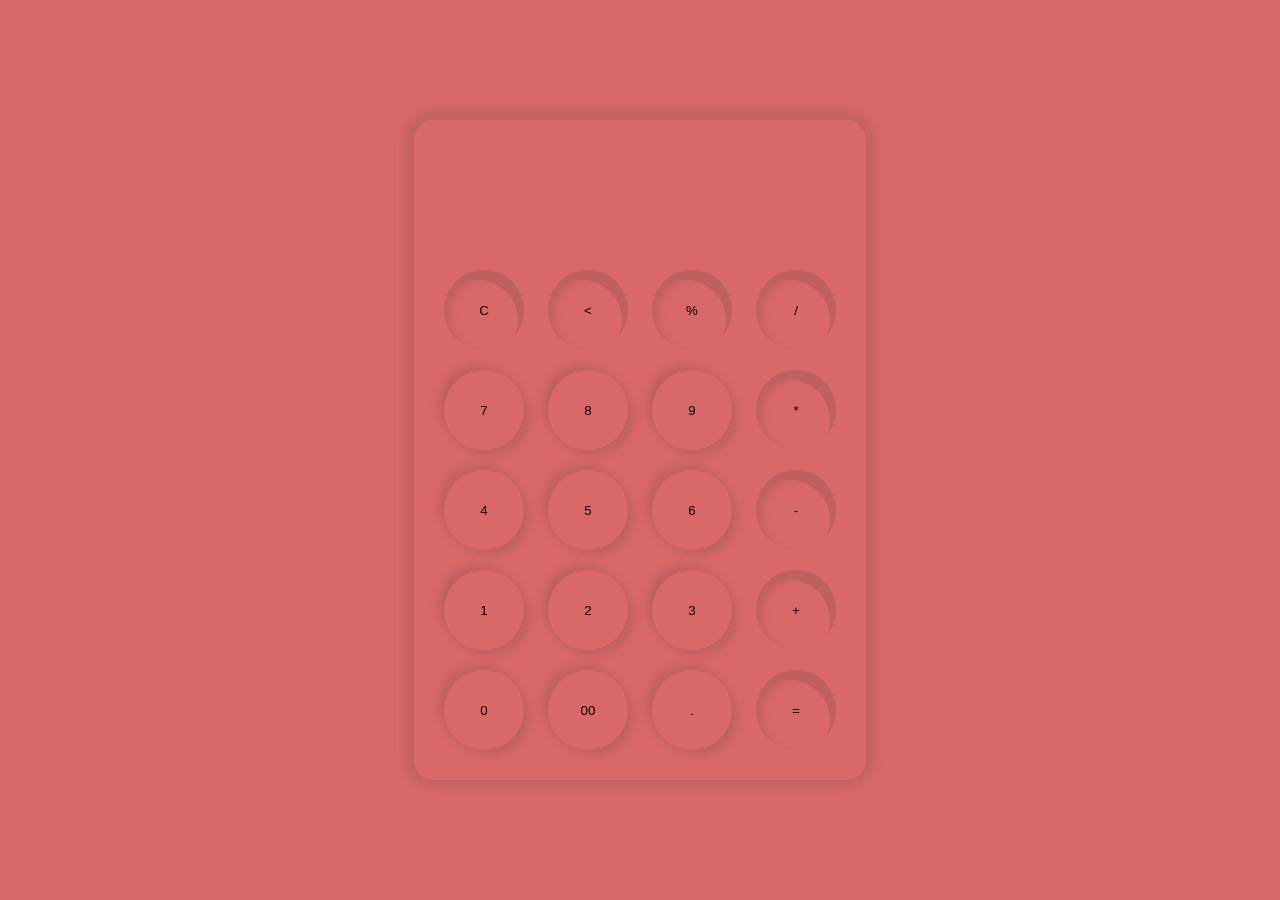
<file: CalculatorApp/index.html>
<!DOCTYPE html>
<html lang="en">
<head>
    <meta charset="UTF-8">
    <meta name="viewport" content="width=device-width, initial-scale=1.0">
    <title>Calculator App</title>
    <link rel="stylesheet" href="style.css">
</head>
<body>
    <div class="container">
        <div class="calc">
            <h1 id="input"></h1>
            <div>
                <button class="dgn">C</button>
                <button class="dgn"><</button>
                <button class="dgn">%</button>
                <button class="dgn">/</button>
            </div>
            <div>
                <button>7</button>
                <button>8</button>
                <button>9</button>
                <button class="dgn">*</button>
            </div>
            <div>
                <button>4</button>
                <button>5</button>
                <button>6</button>
                <button class="dgn">-</button>
            </div>
            <div>
                <button>1</button>
                <button>2</button>
                <button>3</button>
                <button class="dgn">+</button>
            </div>
            <div>
                <button>0</button>
                <button>00</button>
                <button>.</button>
                <button class="dgn">=</button>
            </div>
        </div>
    </div>
    <script src="script.js"></script>
</body>
</html>
</file>
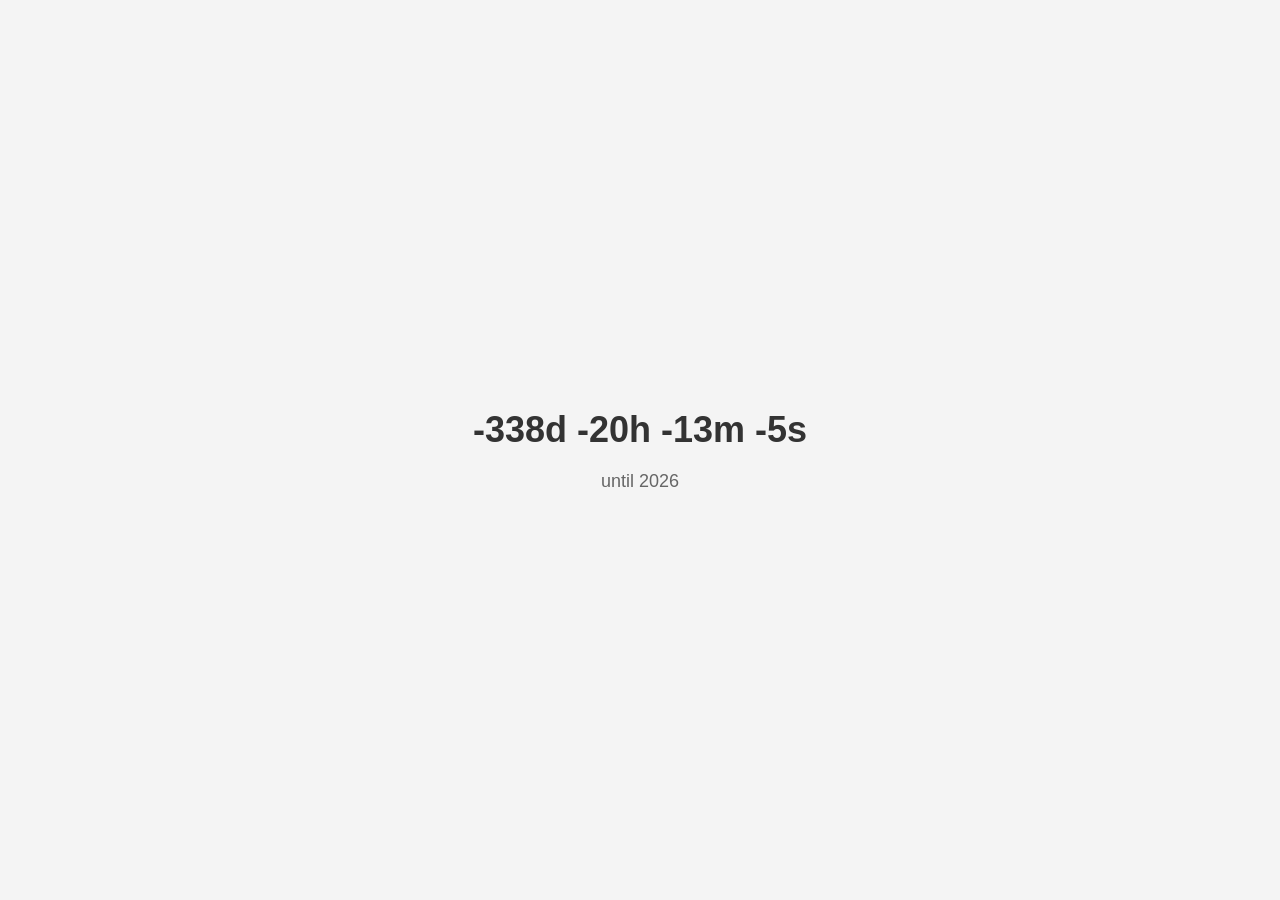
<file: CountDownApp/index.html>
<!DOCTYPE html>
<html lang="en">
<head>
    <meta charset="UTF-8">
    <meta name="viewport" content="width=device-width, initial-scale=1.0">
    <title>Countdown App</title>
    <style>
        body{
            font-family: Arial, Helvetica, sans-serif;
            background-color: #f4f4f4;
            display: flex;
            justify-content: center;
            align-items: center;
            height: 100vh;
            margin: 0;
        }
        .countdown-container{
            text-align: center;
        }
        .countdown-timer{
            font-size: 36px;
            font-weight: bold;
            color: #333;
            margin-bottom: 20px;
        }
        .countdown-label{
            font-size: 18px;
            color: #666;
        }
    </style>
</head>
<body>
    <div class="countdown-container">
        <div class="countdown-timer" id="countdown"></div>
        <div class="countdown-label">until 2026</div>
    </div>

    <script>

        const targetDate = new Date('2026-01-01T00:00:00')

        function updateCountdown(){
            const currentDate = new Date();

            const timeDifference = targetDate - currentDate

            console.log(timeDifference)

            const days = Math.floor(timeDifference/(1000 * 60 * 60 * 24));

            const hours = Math.floor((timeDifference % (1000 * 60 * 60 * 24)) / (1000 * 60 * 60))
            

            const minutes = Math.floor((timeDifference % (1000 * 60 * 60)) / (1000 * 60))

            const seconds = Math.floor((timeDifference % (1000 * 60)) / 1000)

            document.getElementById('countdown').innerHTML = `${days}d ${hours}h ${minutes}m ${seconds}s`

            setTimeout(updateCountdown,1000)
        }

        updateCountdown()
    </script>
</body>
</html>
</file>
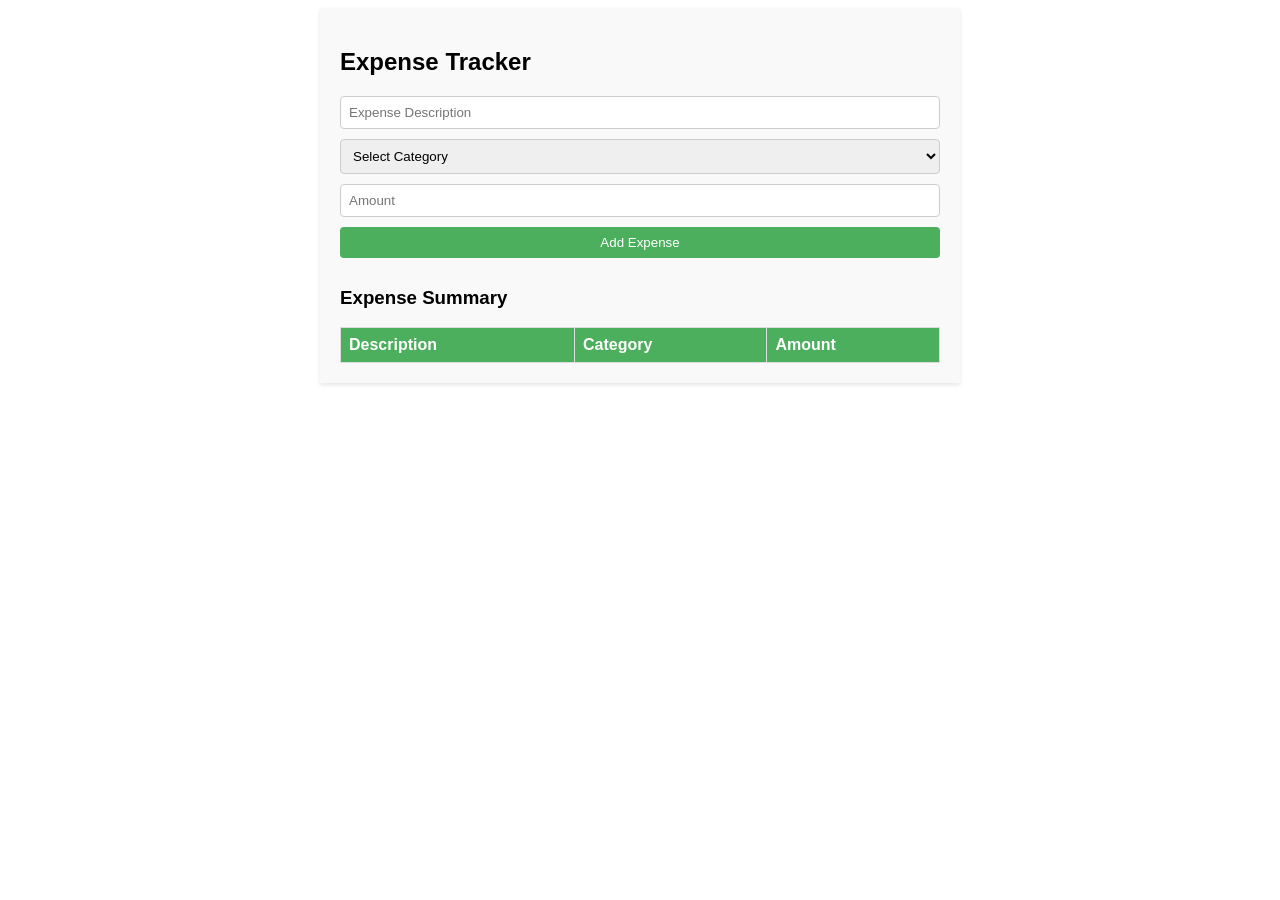
<file: ExpenseTrackingApp/index.html>
<!DOCTYPE html>
<html lang="en">
<head>
    <meta charset="UTF-8">
    <meta name="viewport" content="width=device-width, initial-scale=1.0">
    <title>Expense Tracking App</title>


    <style>
        body{
            font-family: Arial, Helvetica, sans-serif;

        }
        .container{
            max-width: 600px;
            margin: 0 auto;
            padding: 20px;
            background-color: #f9f9f9;
            box-shadow: 0 2px 4px rgba(0, 0, 0, 0.1);
        }
        input[type="text"],select,input[type=number],input[type=submit]{
            margin-bottom: 10px;
            width: 100%;
            padding: 8px;
            border: 1px solid #ccc;
            border-radius: 4px;
            box-sizing: border-box;
        }
        input[type=submit]{
            background-color: #4caf5d;
            color: white;
            border: none;
            cursor: pointer;
        }
        input[type=submit]:hover{
            background-color: #45a049;
        }
        table{
            width: 100%;
            border-collapse: collapse;
        }
        th,td{
            border: 1px solid #ddd;
            padding: 8px;
            text-align: left;
        }
        th{
            background-color: #4caf5d;
            color: white;
        }
    </style>


</head>
<body>
    <div class="container">
        <h2>Expense Tracker</h2>
        <form action="" id="expenseForm">
            <input type="text" id="description" placeholder="Expense Description" required/><br>
            <select id="category" required>
                <option value="">Select Category</option>
                <option value="Food">Food</option>
                <option value="Transportation">Transportation</option>
                <option value="Utilities">Utilities</option>
                <option value="Entertainment">Entertainment</option>
                <option value="Others">Others</option>
            </select><br>
            <input type="number" id="amount" placeholder="Amount" required><br>
            <input type="submit" value="Add Expense">
        </form>
        <h3>Expense Summary</h3>
        <table id="expenseTable">
            <thead>
                <tr>
                    <th>Description</th>
                    <th>Category</th>
                    <th>Amount</th>
                </tr>
                <tbody id="expenseList">

                </tbody>
            </thead>
        </table>
    </div>


    <script>
        const expenseForm=document.getElementById('expenseForm');
        const expenseList=document.getElementById('expenseList');

        expenseForm.addEventListener('submit',function(event){
            event.preventDefault();

            const description=document.getElementById('description').value;
            const category=document.getElementById('category').value;
            const amount=document.getElementById('amount').value;

            if(document && category && !isNaN(amount)){
                const newRow=document.createElement('tr');

                newRow.innerHTML=`<td>${description}</td>
                <td>${category}</td>
                <td>${amount}</td>`;

                expenseList.appendChild(newRow);

                document.getElementById('description').value='';
                document.getElementById('category').value='';
                document.getElementById('amount').value='';
            }else{
                alert('Please fill out all fields with valid data');
            }


        })
    </script>

</body>
</html>
</file>
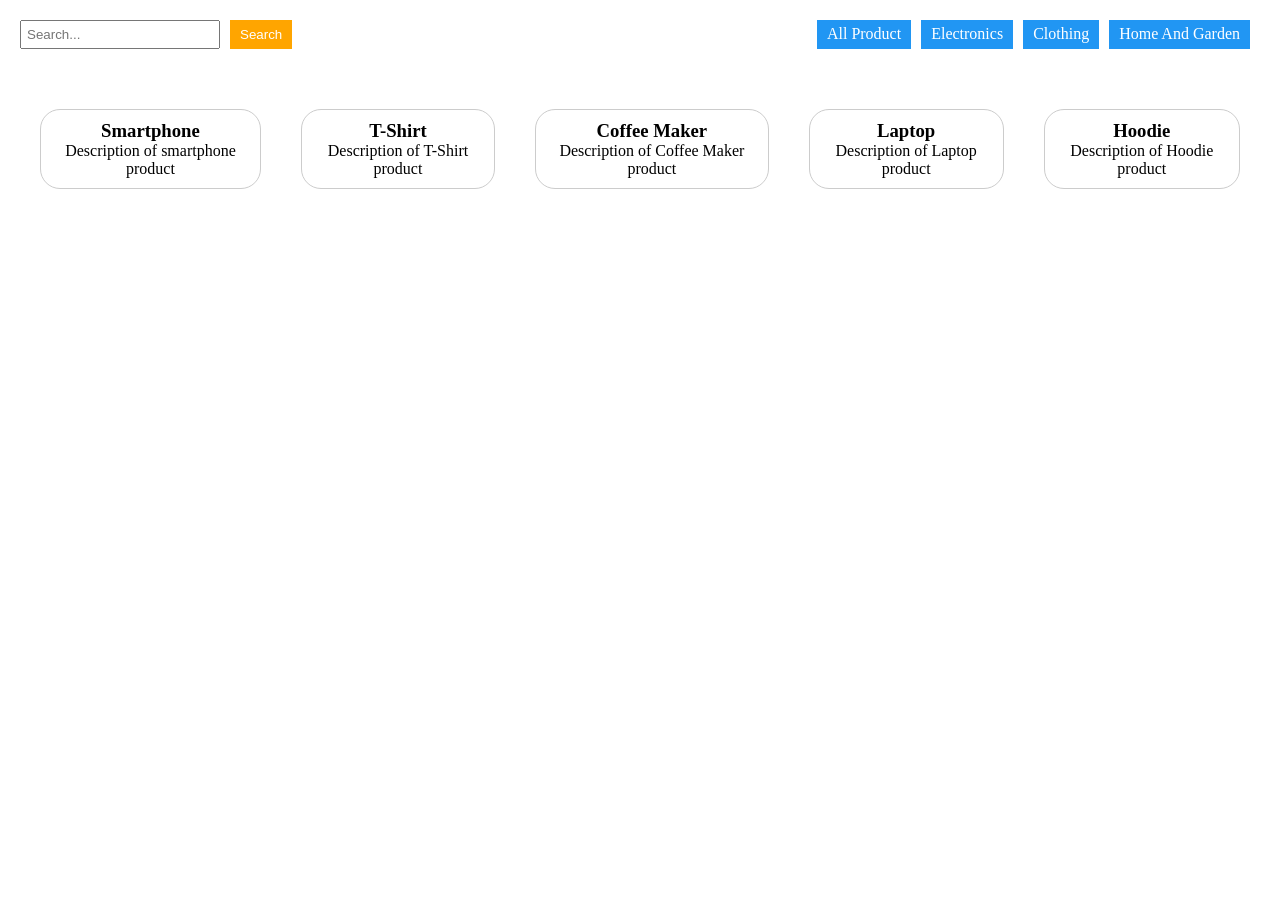
<file: FilterProductApp/index.html>
<!DOCTYPE html>
<html lang="en">
<head>
    <meta charset="UTF-8">
    <meta name="viewport" content="width=device-width, initial-scale=1.0">
    <title>Filter Product</title>
    <link rel="stylesheet" href="style.css">
</head>
<body>
    <div class="filter-container">
        <div class="search-container">
            <input type="text" id="search-input" placeholder="Search...">
            <button id="search-btn">Search</button>
        </div> 
        <div class="category-container">
            <div class="category-btn" data-category="all">All Product</div>
            <div class="category-btn" data-category="electronics">Electronics</div>
            <div class="category-btn" data-category="clothing">Clothing</div>
            <div class="category-btn" data-category="home">Home And Garden</div>
        </div>
    </div>
        <div id="product-list">
            <div class="product-item" data-category="electronics">
                <h3>Smartphone</h3>
                <p>Description of smartphone product</p>
            </div>
            <div class="product-item" data-category="clothing">
                <h3>T-Shirt</h3>
                <p>Description of T-Shirt product</p>
            </div>
            <div class="product-item" data-category="home">
                <h3>Coffee Maker</h3>
                <p>Description of Coffee Maker product</p>
            </div>
            <div class="product-item" data-category="electronics">
                <h3>Laptop</h3>
                <p>Description of Laptop product</p>
            </div>
            <div class="product-item" data-category="clothing">
                <h3>Hoodie</h3>
                <p>Description of Hoodie product</p>
            </div>
        </div>
        <script src="script.js"></script>
</body>
</html>
</file>
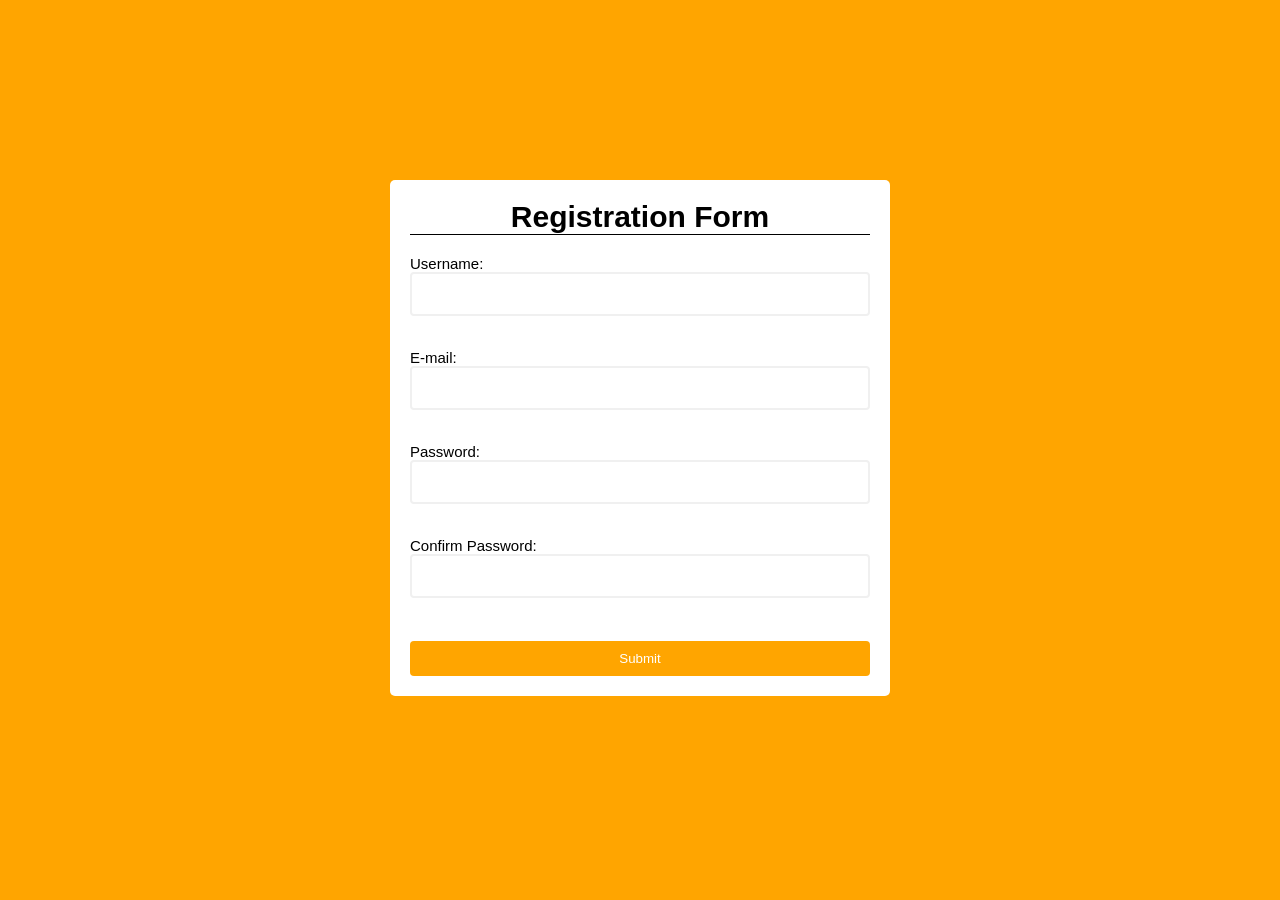
<file: FormValidationApp/index.html>
<!DOCTYPE html>
<html lang="en">
<head>
    <meta charset="UTF-8">
    <meta name="viewport" content="width=device-width, initial-scale=1.0">
    <title>Form Validation</title>
    <link rel="stylesheet" href="style.css">
</head>
<body>
    <div class="container">
        <form class="form" id="form">
            <h1>Registration Form</h1>
            <div class="form-control">
                <label>Username:</label>
                <input type="text" name="" id="username">
                <span class="error"></span>
            </div>
            <div class="form-control">
                <label>E-mail:</label>
                <input type="text" name="" id="email">
                <span class="error"></span>
            </div>
            <div class="form-control">
                <label>Password:</label>
                <input type="text" name="" id="password">
                <span class="error"></span>
            </div>
            <div class="form-control">
                <label>Confirm Password:</label>
                <input type="text" name="" id="confirm-password">
                <span class="error"></span>
            </div>
            <input type="submit" name="" id="btn" value="Submit"/>
        </form>
    </div>
    <script src="script.js"></script>
</body>
</html>
</file>
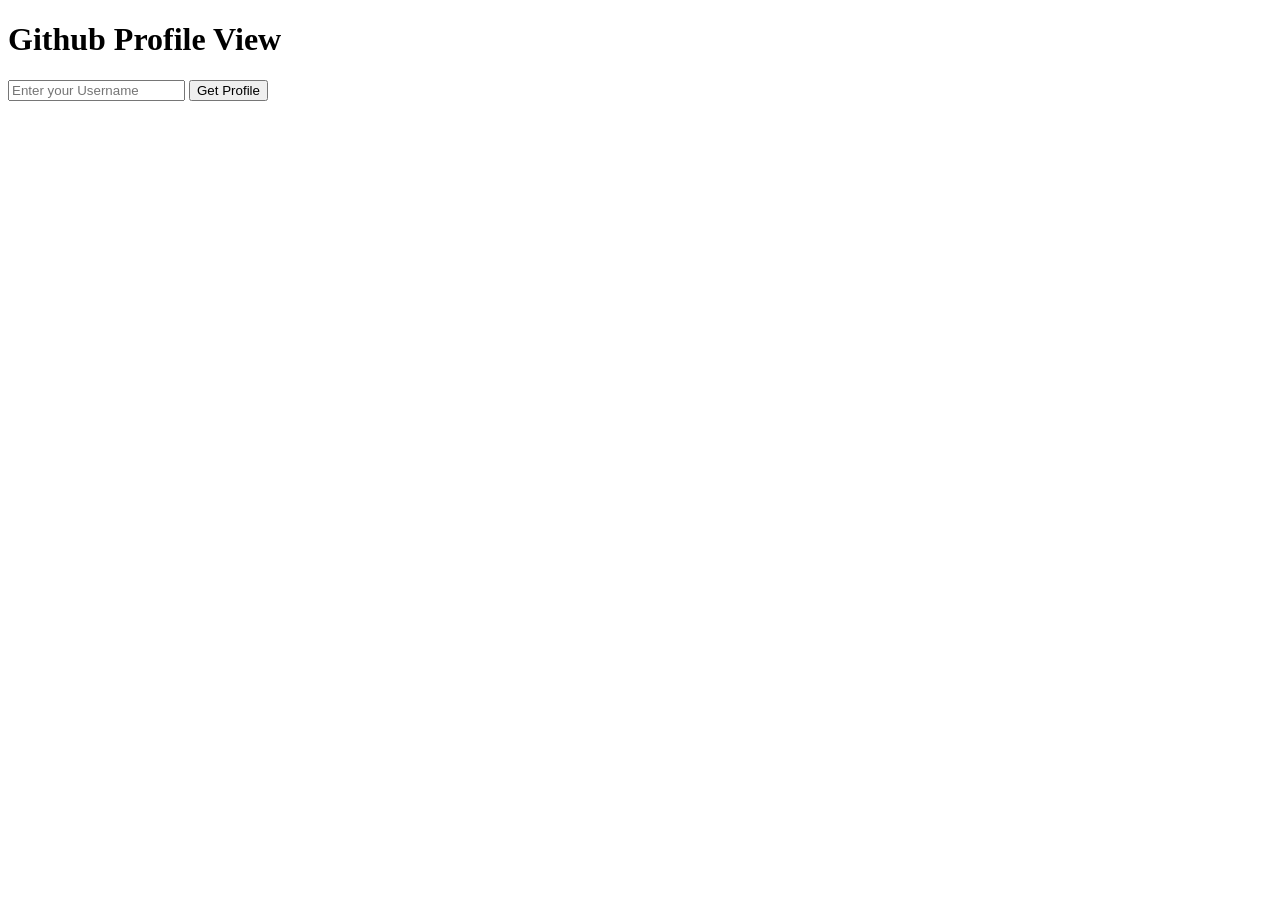
<file: GithubProfileViewer/index.html>
<!DOCTYPE html>
<html lang="en">
<head>
    <meta charset="UTF-8">
    <meta name="viewport" content="width=device-width, initial-scale=1.0">
    <title>Github Profile Viewer</title>
</head>
<body>
    <div class="container">
        <h1>Github Profile View</h1>
        <input type="text" id="username" placeholder="Enter your Username">
        <button onclick="fetchProfile()">Get Profile</button>
        <div id="profile"></div>
    </div>
    <script>
        function fetchProfile(){
            const username=document.getElementById('username').value;
            if(!username){
                alert('Enter a github username');
                return;
            }
            fetch(`https://api.github.com/users/${username}`)
            .then(response => {
                if(!response.ok){
                    throw new Error('Network response is not OK')
                }
                return response.json();
            })
            .then(data => {
                displayProfile(data);
            })
            .catch(err => {
                console.error('There was a problem with a fetch operation:',err);
            })
        }
        function displayProfile(profileData){
            const profileElement=document.getElementById('profile')
            profileElement.innerHTML=`<h2>${profileData.login}</h2>
            <img src="${profileData.avatar_url}" style="width:100px; height:100px; border-radius=50%;"/>
                `
        }
    </script>
</body>
</html>
</file>
<file: CalculatorApp/style.css>
*{
    padding: 0;
    margin: 0;
    box-sizing: border-box;
}
body{
    background-color: #db6868;
}
.container{
    height: 100vh;
    width: 100%;
    display: flex;
    justify-content: center;
    align-items: center;
}
.calc{
    padding: 20px;
    background-color: transparent;
    border-radius: 20px;
    box-shadow: -1px -1px 10px 10px rgba(189, 97, 97, 0.8);
}
#input{
    height: 100px;

}
button{
    border: none;
    margin: 10px;
    width: 80px;
    height: 80px;
    border-radius: 50%;
    cursor: pointer;
    background: transparent;
    box-shadow: 6px 6px 10px rgba(190, 97, 97, 1),
    -6px -6px 10px rgba(190, 97, 97, 1);

}
.dgn{
    box-shadow: inset 6px 6px 10px rgba(190, 97, 97, 1),
    inset -6px 10px rgba(190, 97, 97, 1);

}
#input{
    text-align: center;
    margin: 10px;
    font-size: 60px;
    color: #ffffff;
    overflow: hidden;
    max-width: 400px;
}
</file>
<file: FilterProductApp/style.css>
*{
    margin: 0;
    padding: 0;
    box-sizing: border-box;
}
.filter-container{
    display: flex;
    justify-content: space-between;
    margin: 20px;
}
.search-container{
    display: flex;
}
#search-input{
    width: 200px;
    padding: 5px;
    margin-right: 10px;
}
#search-btn{
    padding: 5px 10px;
    background-color: orange;
    border: none;
    color: #fff;
    cursor: pointer;
}
.category-container{
    display: flex;
}
.category-btn{
    padding: 5px 10px;
    margin-right: 10px;
    background-color: #2196F3;
    color: #fff;
    border: none;
    cursor: pointer;
}
.category-btn.active{
    background-color: orange;
}
.product-item{
    border: 1px solid #ccc;
    padding: 10px;
    margin: 20px;
    border-radius: 20px;
}
#product-list{
    display: flex;
    padding: 20px;
    text-align: center;

}
</file>
<file: FormValidationApp/style.css>
*{
    padding: 0;
    margin: 0;
    box-sizing: border-box;
    font-family: Verdana, Geneva, Tahoma, sans-serif;
}
body{
    background-color: orange;
}
#form{
    width: 500px;
    margin: 20vh auto 0 auto;
    padding: 20px;
    background-color: white;
    border-radius: 5px;
    font-size: 15px;
}
h1{
    border-bottom: 1px solid black;
    margin-bottom: 20px;
    text-align: center;
}
.form-control{
    display: flex;
    flex-direction: column;
}
.form-control input{
    border: 2px solid #f0f0f0;
    border-radius: 4px;
    display: block;
    font-size: 14px;
    padding: 12px;
    width: 100%;
}
#form #btn{
    padding: 10px;
    margin-top: 10px;
    width: 100%;
    background-color: orange;
    border: none;
    border-radius: 4px;
    color: #fff;
}
.form-control .error{
    color: #ff3860;
    font-size: 12px;
    height: 13px;
    margin: 10px;

}
.form-control.success input{
    border-color: green;
}
.form-control.error input{
    border-color: red;
}
</file>
